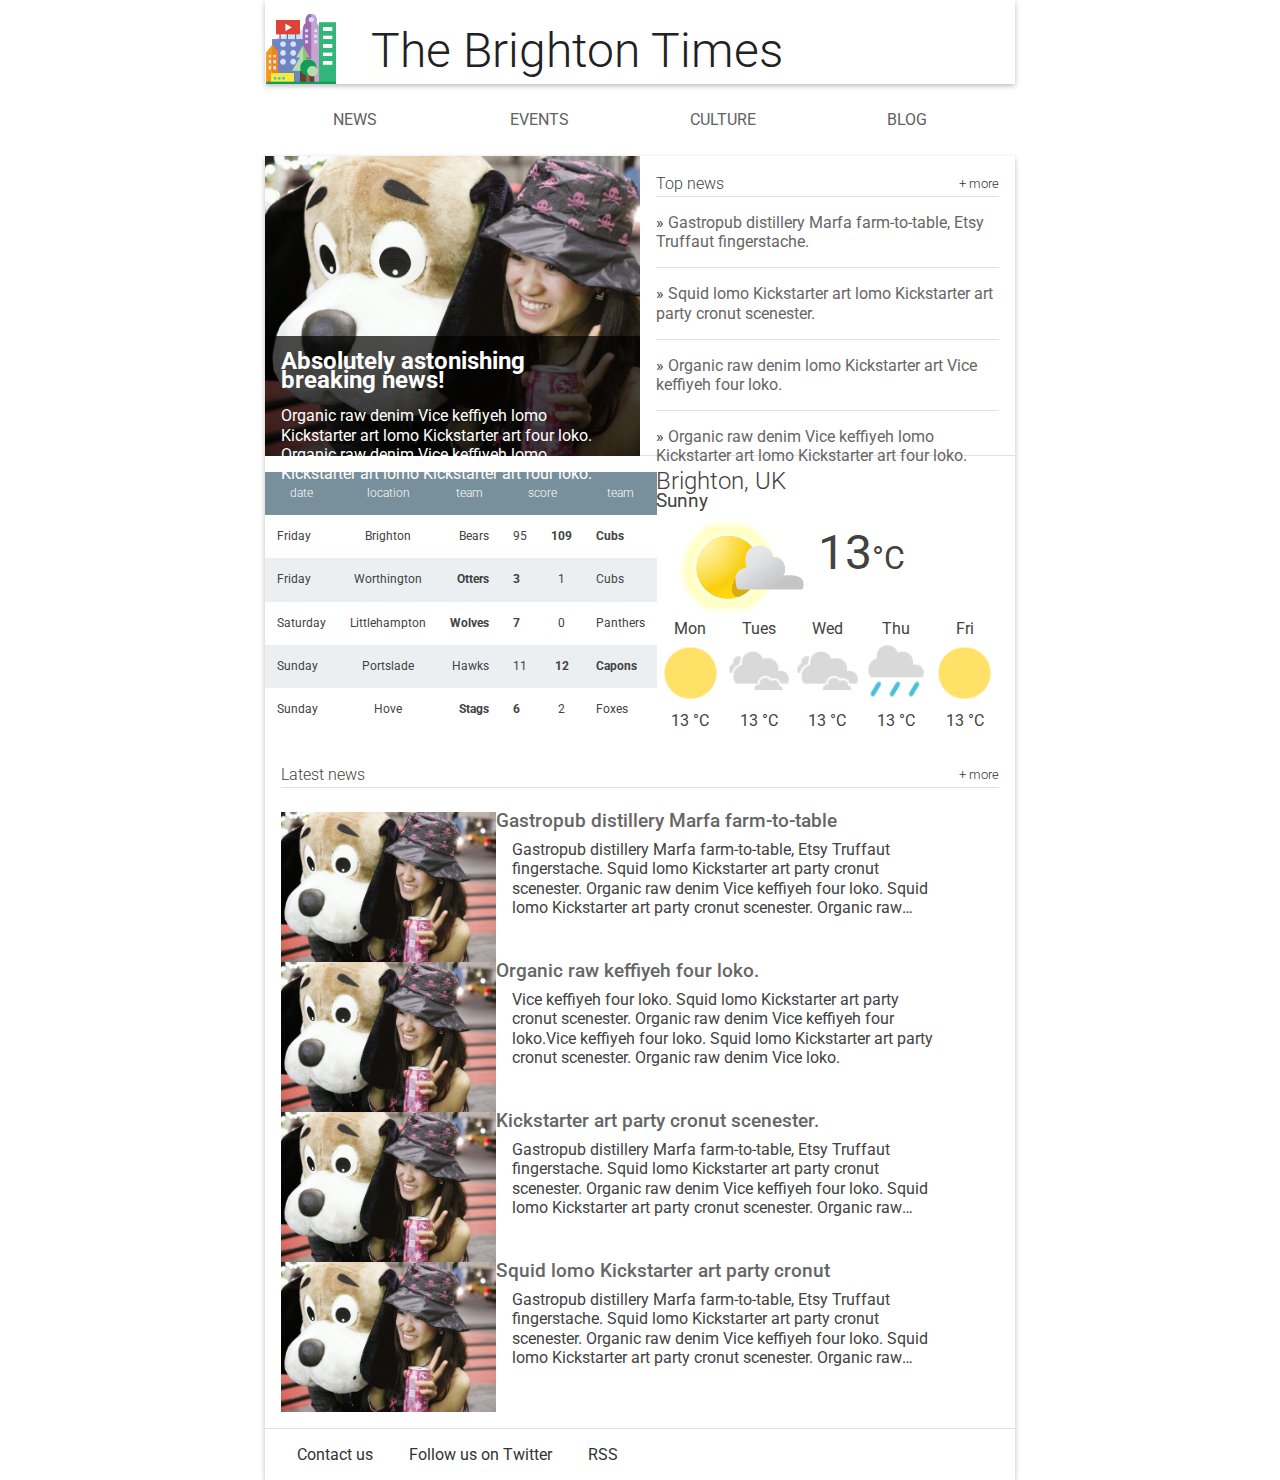
<file: Responsive Web Site Fundamentals/Home Town website/index.html>
<!doctype html>
<html lang="en">
  <head>
    <meta charset="utf-8">
    <meta http-equiv="X-UA-Compatible" content="IE=edge">
    <meta name="viewport" content="width=device-width,initial-scale=1">
    <title>Brighton Times</title>
    <link href="https://fonts.googleapis.com/css?family=Roboto:300,400,500" rel="stylesheet" type="text/css">
    <link rel="stylesheet" type="text/css" href="main.css">
    <link rel="stylesheet" type="text/css" href="queries.css">
    <link rel="stylesheet" type="text/css" href="optimization.css">
  </head>
  <body>

    <header class="header">
      <div class="header__inner">
        <img class="header__logo" src="images/city.png" alt="iconic view of a cityscape">
        <h1 class="header__title">
          The Brighton Times
        </h1>
          <a id="menu" class="header__menu">
          <svg xmlns="http://www.w3.org/2000/svg" viewBox="0 0 24 24">
            <path d="M2 6h20v3H2zm0 5h20v3H2zm0 5h20v3H2z"/>
          </svg>
        </a>
      </div>
    </header>

    <nav id="drawer" class="nav">
      <ul class="nav__list">
        <li class="nav__item"><a href="#">News</a></li>
        <li class="nav__item"><a href="#">Events</a></li>
        <li class="nav__item"><a href="#">Culture</a></li>
        <li class="nav__item"><a href="#">Blog</a></li>
      </ul>
    </nav>

    <main>
      <section class="content">
        <section class="hero">
          <article class="description">
            <h2>Absolutely astonishing breaking news!</h2>
            <p>Organic raw denim Vice keffiyeh lomo Kickstarter art lomo Kickstarter art four loko. Organic raw denim Vice keffiyeh lomo Kickstarter art lomo Kickstarter art four loko.</p>
          </article>
        </section>

        <section class="news top-news">
          <h2 class="news__title">Top news <a href="#" class="news__more">+ more</a></h2>
          <ul>
            <li class="top-news__item">
              <a href="#">Gastropub distillery Marfa farm-to-table, Etsy Truffaut fingerstache.</a>
            </li>
            <li class="top-news__item">
              <a href="#">Squid lomo Kickstarter art lomo Kickstarter art party cronut scenester.</a>
            </li>
            <li class="top-news__item">
              <a href="#">Organic raw denim lomo Kickstarter art Vice keffiyeh four loko.</a>
            </li>
            <li class="top-news__item">
              <a href="#">Organic raw denim Vice keffiyeh lomo Kickstarter art lomo Kickstarter art four loko.</a>
            </li>
          </ul>
        </section>

<section class="scores">
          <table class="scores__table">
            <thead>
              <tr>
                <th>date</th>
                <th class="scores__location">location</th>
                <th>team</th>
                <th colspan="2">score</th>
                <th>team</th>
              </tr>
            </thead>
            <tbody>
              <tr>
                <td>Friday</td>
                <td class="scores__location">Brighton</td>
                <td>Bears</td>
                <td>95</td>
                <td class="winner">109</td>
                <td class="winner">Cubs</td>
              </tr>
              <tr>
                <td>Friday</td>
                <td class="scores__location">Worthington</td>
                <td class="winner">Otters</td>
                <td class="winner">3</td>
                <td>1</td>
                <td>Cubs</td>
              </tr>
              <tr>
                <td>Saturday</td>
                <td class="scores__location">Littlehampton</td>
                <td class="winner">Wolves</td>
                <td class="winner">7</td>
                <td>0</td>
                <td>Panthers</td>
              </tr>
              <tr>
                <td>Sunday</td>
                <td class="scores__location">Portslade</td>
                <td>Hawks</td>
                <td>11</td>
                <td class="winner">12</td>
                <td class="winner">Capons</td>
              </tr>
              <tr>
                <td>Sunday</td>
                <td class="scores__location">Hove</td>
                <td class="winner">Stags</td>
                <td class="winner">6</td>
                <td>2</td>
                <td>Foxes</td>
              </tr>
              
            </tbody>
          </table>
        </section>

        <section class="weather">
          <span class="weather__location">Brighton, UK</span>
          <span class="weather__desc">Sunny</span>
          <span class="weather__today">
          <img class="weather__today__image" src="images/weather.png" alt="icon of a partially sunny day"><span class="weather__today__temp">13</span><span class="weather__today__deg">&deg;C</span>
          </span>
          <ul class="weather__next">
            <li class="weather__next__item">
              <span>Mon</span>
              <img class="weather__next__image" src="images/sunny.png" alt="icon of a sunny day">
              <span>13 &deg;C</span>
            </li><li class="weather__next__item">
              <span>Tues</span>
              <img class="weather__next__image" src="images/cloudy.png" alt="icon of a cloudy day">
              <span>13 &deg;C</span>
            </li><li class="weather__next__item">
              <span>Wed</span>
              <img class="weather__next__image" src="images/cloudy.png" alt="icon of a cloudy day">
              <span>13 &deg;C</span>
            </li><li class="weather__next__item">
              <span>Thu</span>
              <img class="weather__next__image" src="images/rain.png" alt="icon of a rainy day">
              <span>13 &deg;C</span>
            </li><li class="weather__next__item">
              <span>Fri</span>
              <img class="weather__next__image" src="images/sunny.png" alt="icon of a sunny day">
              <span>13 &deg;C</span>
            </li>
          </ul>
        </section>

        <section class="news recent-news">
          <h2 class="news__title">Latest news <a href="#" class="news__more">+ more</a></h2>
          <ul>
            <li class="snippet">
              <img class="snippet__thumbnail" src="images/dog.jpg" alt="picture of a girl with a large, stuffed dog toy">
              <h3 class="snippet__title"><a href="#">Gastropub distillery Marfa farm-to-table</a></h3>
              <p class="snippet__description">Gastropub distillery Marfa farm-to-table, Etsy Truffaut fingerstache.
              Squid lomo Kickstarter art party cronut scenester. Organic raw denim Vice keffiyeh four loko. Squid lomo Kickstarter art party cronut scenester. Organic raw denim Vice keffiyeh four loko.Vice keffiyeh four loko. Squid lomo Kickstarter art party cronut scenester. Organic raw denim Vice keffiyeh four loko.Vice keffiyeh four loko. Squid lomo Kickstarter art party cronut scenester. Organic raw denim Vice keffiyeh four loko.
              </p>
            </li>
            <li class="snippet">
              <img class="snippet__thumbnail" src="images/dog.jpg" alt="picture of a girl with a large, stuffed dog toy">
              <h3 class="snippet__title"><a href="#">Organic raw keffiyeh four loko.</a></h3>
              <p class="snippet__description">Vice keffiyeh four loko. Squid lomo Kickstarter art party cronut scenester. Organic raw denim Vice keffiyeh four loko.Vice keffiyeh four loko. Squid lomo Kickstarter art party cronut scenester. Organic raw denim Vice loko.
              </p>
            </li>
            <li class="snippet">
              <img class="snippet__thumbnail" src="images/dog.jpg" alt="picture of a girl with a large, stuffed dog toy">
              <h3 class="snippet__title"><a href="#">Kickstarter art party cronut scenester.</a></h3>
              <p class="snippet__description">Gastropub distillery Marfa farm-to-table, Etsy Truffaut fingerstache.
              Squid lomo Kickstarter art party cronut scenester. Organic raw denim Vice keffiyeh four loko. Squid lomo Kickstarter art party cronut scenester. Organic raw denim Vice keffiyeh four loko.Vice keffiyeh four loko.
              </p>
            </li>
            <li class="snippet">
              <img class="snippet__thumbnail" src="images/dog.jpg" alt="picture of a girl with a large, stuffed dog toy">
              <h3 class="snippet__title"><a href="#">Squid lomo Kickstarter art party cronut </a></h3>
              <p class="snippet__description">Gastropub distillery Marfa farm-to-table, Etsy Truffaut fingerstache.
              Squid lomo Kickstarter art party cronut scenester. Organic raw denim Vice keffiyeh four loko. Squid lomo Kickstarter art party cronut scenester. Organic raw denim Vice keffiyeh four loko.Vice keffiyeh four loko.
              </p>
            </li>
          </ul>
        </section>
      </section>
      <footer>
        <ul>
          <li><a href="#">Contact us</a></li>
          <li><a href="#">Follow us on Twitter</a></li>
          <li><a href="#">RSS</a></li>
        </ul>
      </footer>
    </main>
      <script>
      /*
       * Open the drawer when the menu ison is clicked.
       */
      var menu = document.querySelector('#menu');
      var main = document.querySelector('main');
      var drawer = document.querySelector('.nav');

      menu.addEventListener('click', function(e) {
        drawer.classList.toggle('open');
        e.stopPropagation();
      });
      main.addEventListener('click', function() {
        drawer.classList.remove('open');
      });

      </script>
  </body>
</html>
</file>
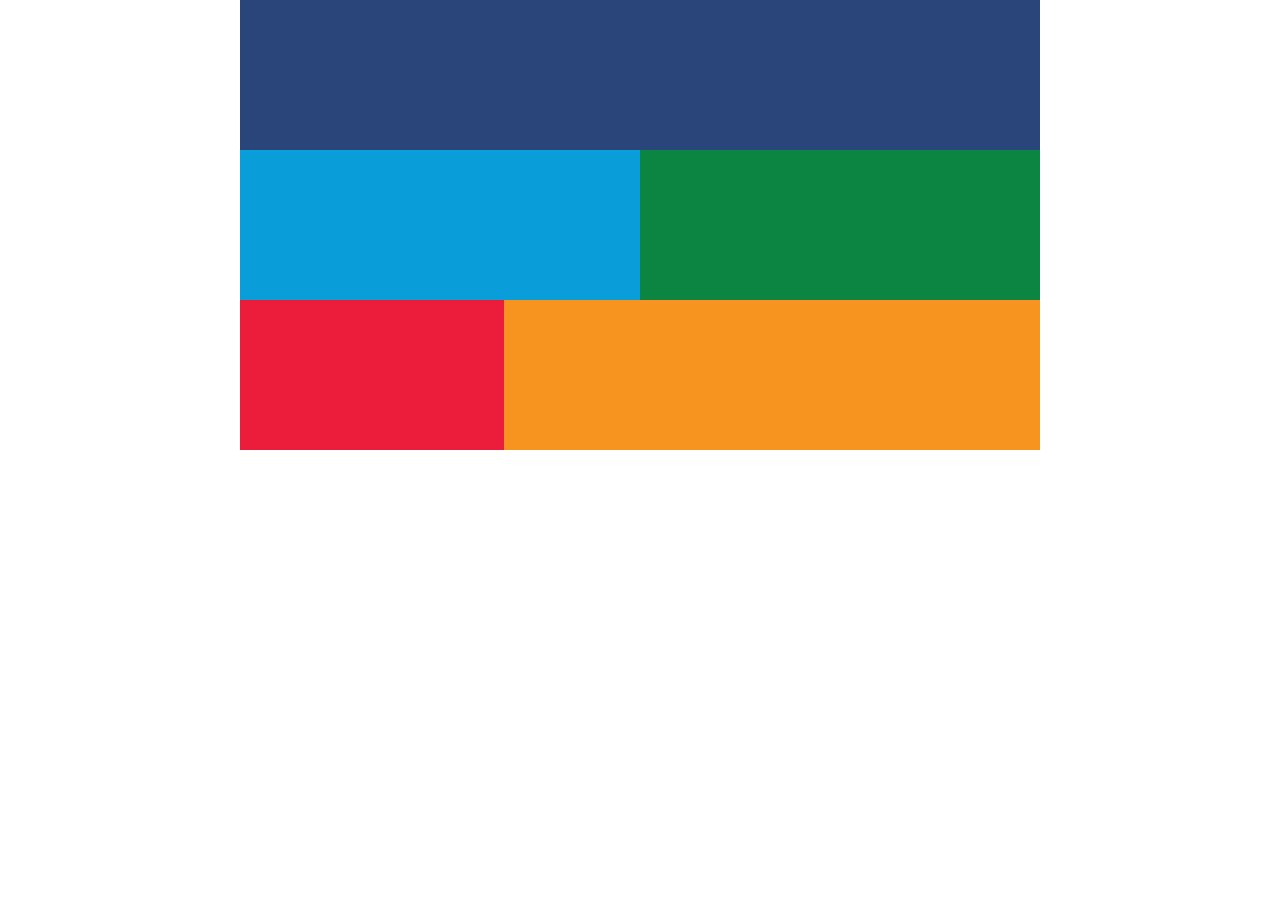
<file: Responsive Web Site Fundamentals/pattern fluid.html>
<!DOCTYPE html>
<html lang="en">
  <head>
    <title>Mostly Fluid - Quiz</title>
    <meta charset="utf-8">
    <meta name="viewport" content="width=device-width, initial-scale=1.0">
    <style type="text/css">
      /*
      These are the default styles. No need to change these.
      */
      @import url(https://fonts.googleapis.com/css?family=Roboto);
      html, body {
        margin: 0;
        padding: 0;
      }

      body {
        font-family: 'Roboto', sans-serif;
      }

      .title {
        font-size: 2.5em;
        text-align: center;
      }

      .box {
        min-height: 150px;
      }

      .dark_blue {
        background-color: #2A457A;
        color: #efefef;
          order: 0;
      }

      .light_blue {
        background-color: #099DD9;
          order: 1;
      }

      .green {
        background-color: #0C8542;
          order: 2;
      }

      .lime {
        background-color: rgb(179, 210, 52);
      }

      .seafoam {
        background-color: rgb(77, 190, 161);
        
      }

      .red {
        background-color: #EC1D3B;
          order: 3;
      }

      .orange {
        background-color: #F79420;
          order: 4;
      }
    </style>
    <style type="text/css">
      /*
      These are the responsive styles. Throw some breakpoints in here!
      */
      .container {
        display: flex;
        flex-wrap: wrap;
      }

      .box {
        width: 100%;
      }

      @media screen and (max-width: 400px) {
        .dark_blue {
          color: blue;
        }
      }
        @media screen and (min-width: 450px)
        {
            .light_blue, .green{
                width: 50%;
            }
        }
        
        @media screen and (min-width: 550px)
        {
            .red{
                width: 33%;
            }
            .orange{
                width: 67%;
            }
        }
        
        @media screen and (min-width: 800px)
        {
            .container{
                width: 800px;
                margin-left: auto;
                margin-right: auto;
            }
        }
        
        
    </style>
  </head>
  <body>
    <div class="container">
      <div class="box dark_blue"></div>
      <div class="box light_blue"></div>
      <div class="box green"></div>
      <div class="box red"></div>
      <div class="box orange"></div>
    </div>
  </body>
</html>
</file>
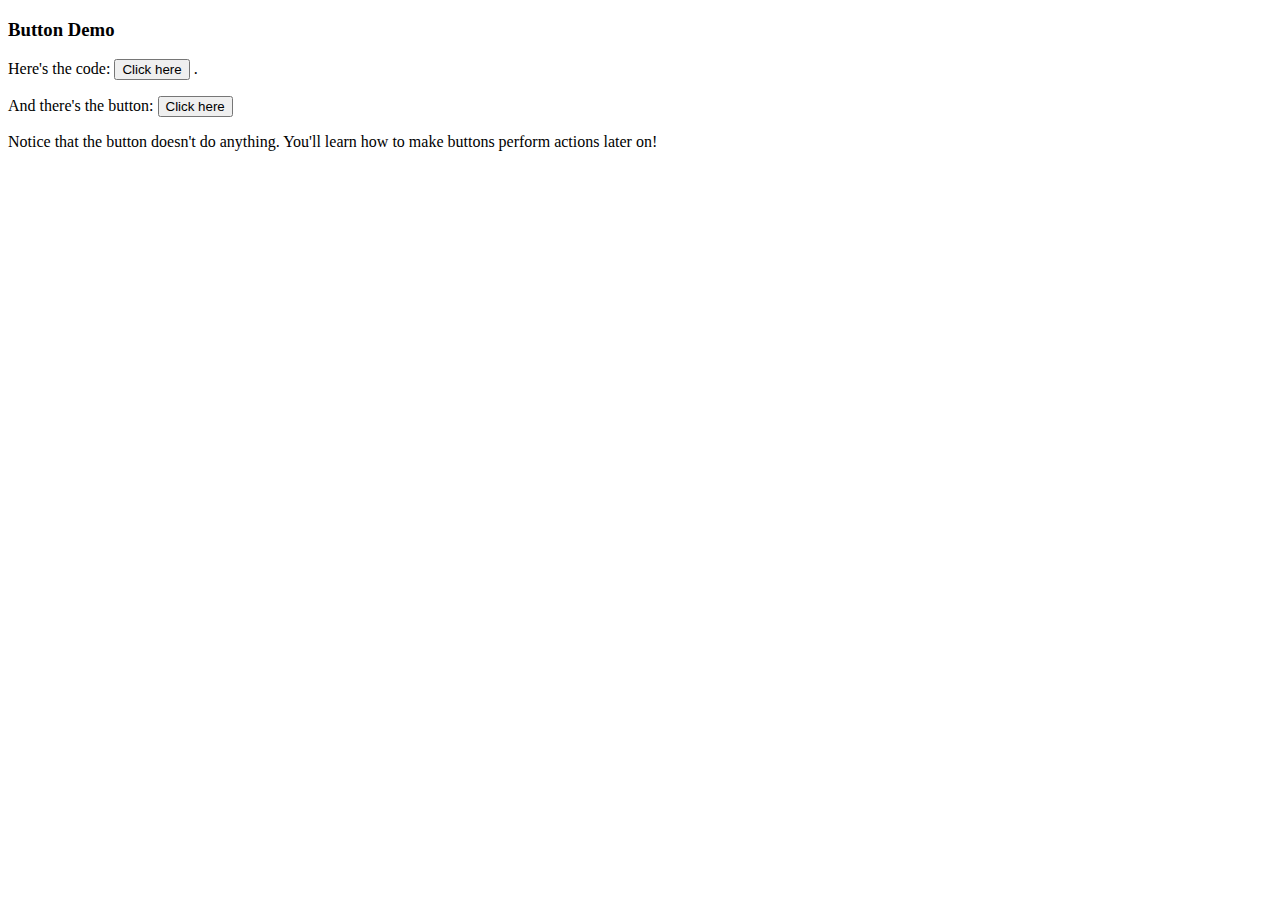
<file: Inroduction to HTML & CSS/Creating a button/Button.html>
<!DOCTYPE html>
<html>
  <head><title>Form</title><meta charset="utf-8"></head>
  <body>
    <h3>Button Demo</h3>
    <p>Here's the code:
      <code><button>Click here</button></code>
      .
    </p>
    <p>And there's the button: <button>Click here</button></p>
    <p>Notice that the button doesn't do anything. You'll learn how to make buttons perform actions later on!</p>
  </body>
</html>
</file>
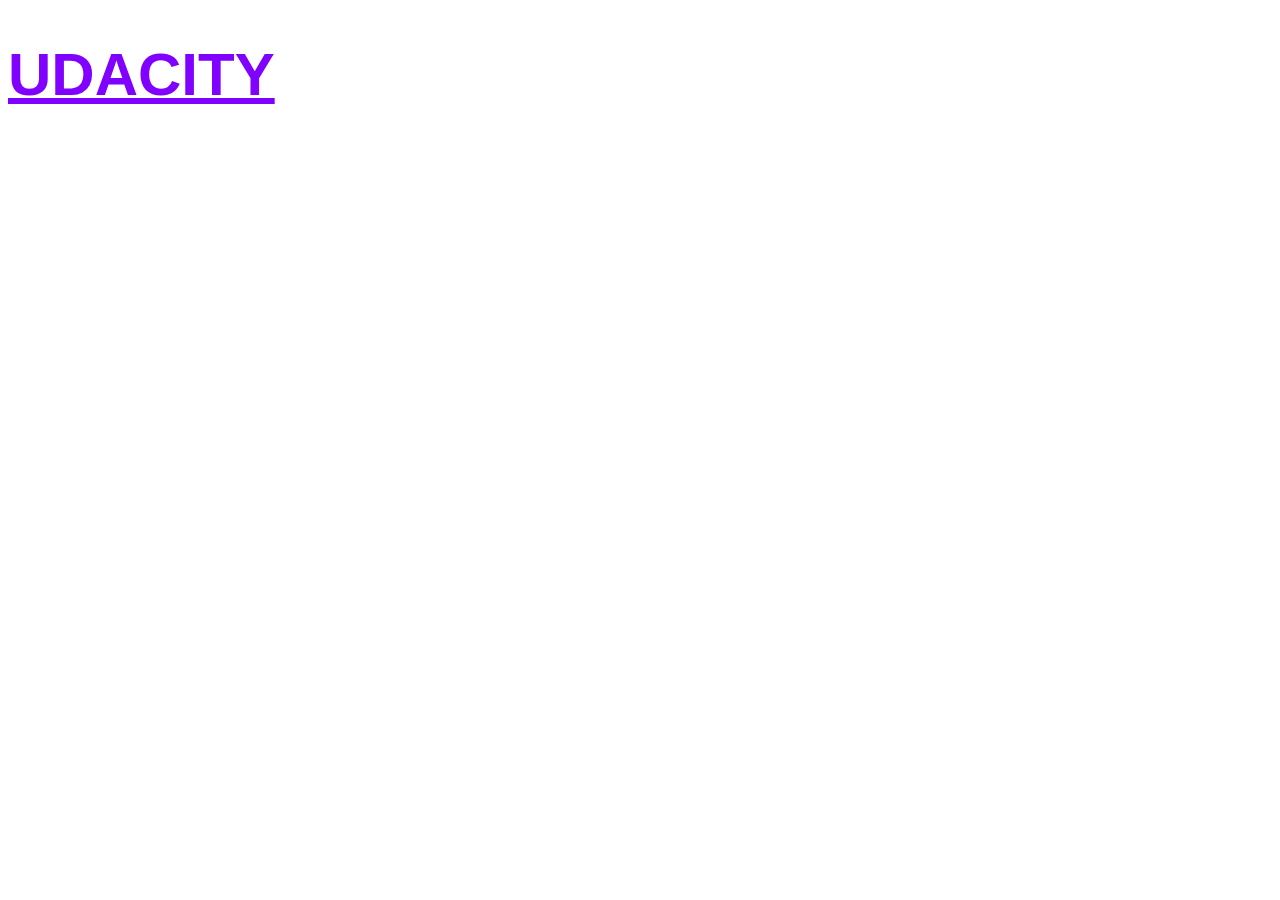
<file: Inroduction to HTML & CSS/CSS problem sets/font-attributes.html>
<!DOCTYPE html>



<html>
<head>
    <title>Style the Font Quiz</title>
    <style>
    	.udacity-text {
            color: #8001ff;
            font-weight: bold;
            font-family: sans-serif;
            font-size: 60px;
            text-decoration: underline;
            text-transform: uppercase;
        }
    </style>
</head>
<body>
    <h1 class="udacity-text">udacity</h1>
</body>
</html>
</file>
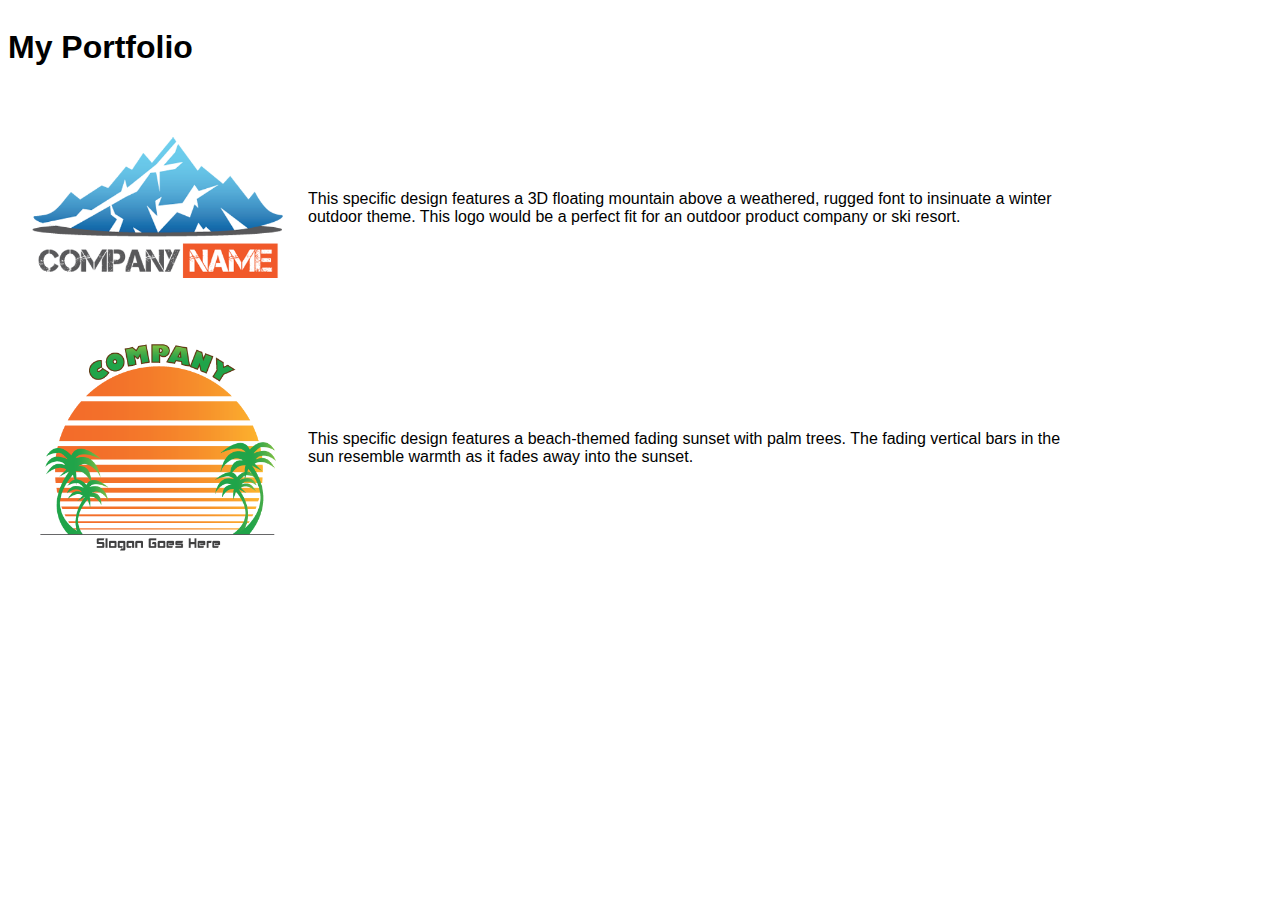
<file: Inroduction to HTML & CSS/CSS problem sets/link-to-style-sheet.html>
<!DOCTYPE html>

<!-- Instructions: Add a link to the stylesheet 'styles.css' at the designated spot below. -->

<!-- Hints:

* sample link: <link href="path-to-stylesheet/stylesheet.css" rel="stylesheet">
* path to stylesheet: "css/styles.css"

-->

<html>
<head>
	<title>Link to a Stylesheet Quiz</title>
	<!-- the next line loads the tests for the Udacity Feedback extension -->
	<meta name="udacity-grader" content="http://udacity.github.io/fend/lessons/L3/problem-set/10-link-to-a-stylesheet/tests.json">
    <link href="css/styles.css" rel = stylesheet>
</head>
<body>
	<div class="container">
		<div class="portfolio">
			<h1>My Portfolio</h1>
			<div class="item">
				<img src="img/out-cold.png" width="300">
				<span>This specific design features a 3D floating mountain above a weathered, rugged font to insinuate a winter outdoor theme. This logo would be a perfect fit for an outdoor product company or ski resort.</span>
			</div>
			<div class="item">
				<img src="img/retro-beach.png" width="300">
				<span>This specific design features a beach-themed fading sunset with palm trees. The fading vertical bars in the sun resemble warmth as it fades away into the sunset.</span>
			</div>
		</div>
	</div>
</body>
</html>
</file>
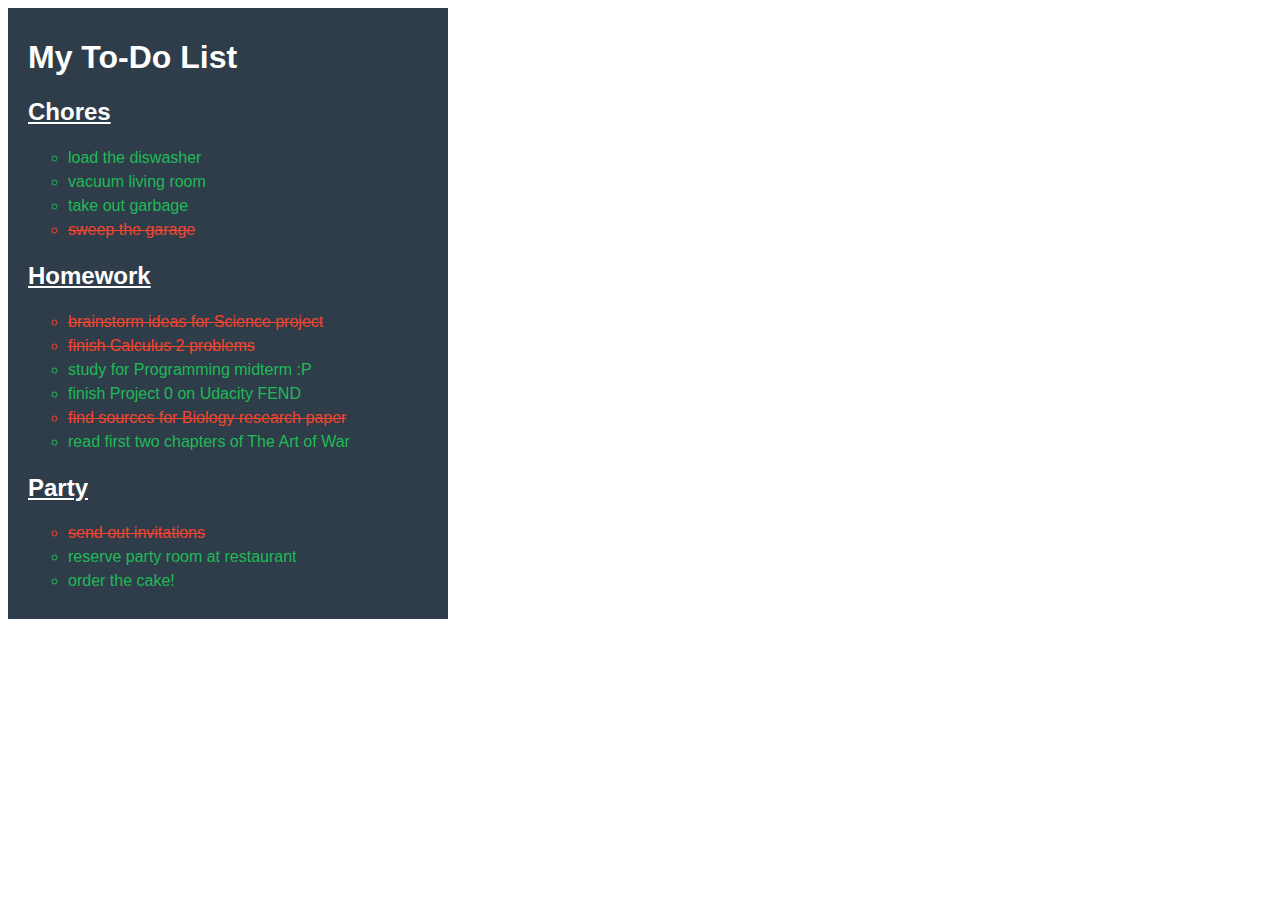
<file: Inroduction to HTML & CSS/CSS problem sets/using-attributes.html>
<!DOCTYPE html>

<!-- Instructions: Using the provided HTML and CSS, add the correct attributes to the HTML to replicate the same webpage pictured below. -->

<html>
<head>
	<meta charset="utf-8">
	<title>Using Attributes Quiz</title>
	<style>
        body {
            font-family: Arial; 
        }
        #to-do-list {
            width: 400px;
            background: #2e3d49;
            padding: 10px 20px;
        }
        .title {
            color: #fff;
        }
        .underline {
            text-decoration: underline;
        } 
        .list {
            list-style-type: circle;
            text-align: left;
            font-size: 16px;
            color: #1fba58;
            line-height: 24px;
        }
        .finished {
            color: #f4442f;
            text-decoration: line-through;
        }
	</style>
</head>
<body>
	<div id=to-do-list>
		<h1 class="title">My To-Do List</h1>
		<h2 class="title underline">Chores</h2>
		<ul class="list">
			<li>load the diswasher</li>
			<li>vacuum living room</li>
			<li>take out garbage</li>
			<li class="finished">sweep the garage</li>
		</ul>
		<h2 class="title underline">Homework</h2>
		<ul class="list">
			<li class="finished">brainstorm ideas for Science project</li>
			<li class="finished">finish Calculus 2 problems</li>
			<li>study for Programming midterm :P</li>
            <li>finish Project 0 on Udacity FEND</li>
			<li class="finished">find sources for Biology research paper</li>
			<li>read first two chapters of The Art of War</li>
		</ul>
        <h2 class="title underline">Party</h2>
        <ul class="list">
            <li class="finished">send out invitations</li>
            <li>reserve party room at restaurant</li>
            <li>order the cake!</li>
        </ul>
	</div>
</body>
</html>
</file>
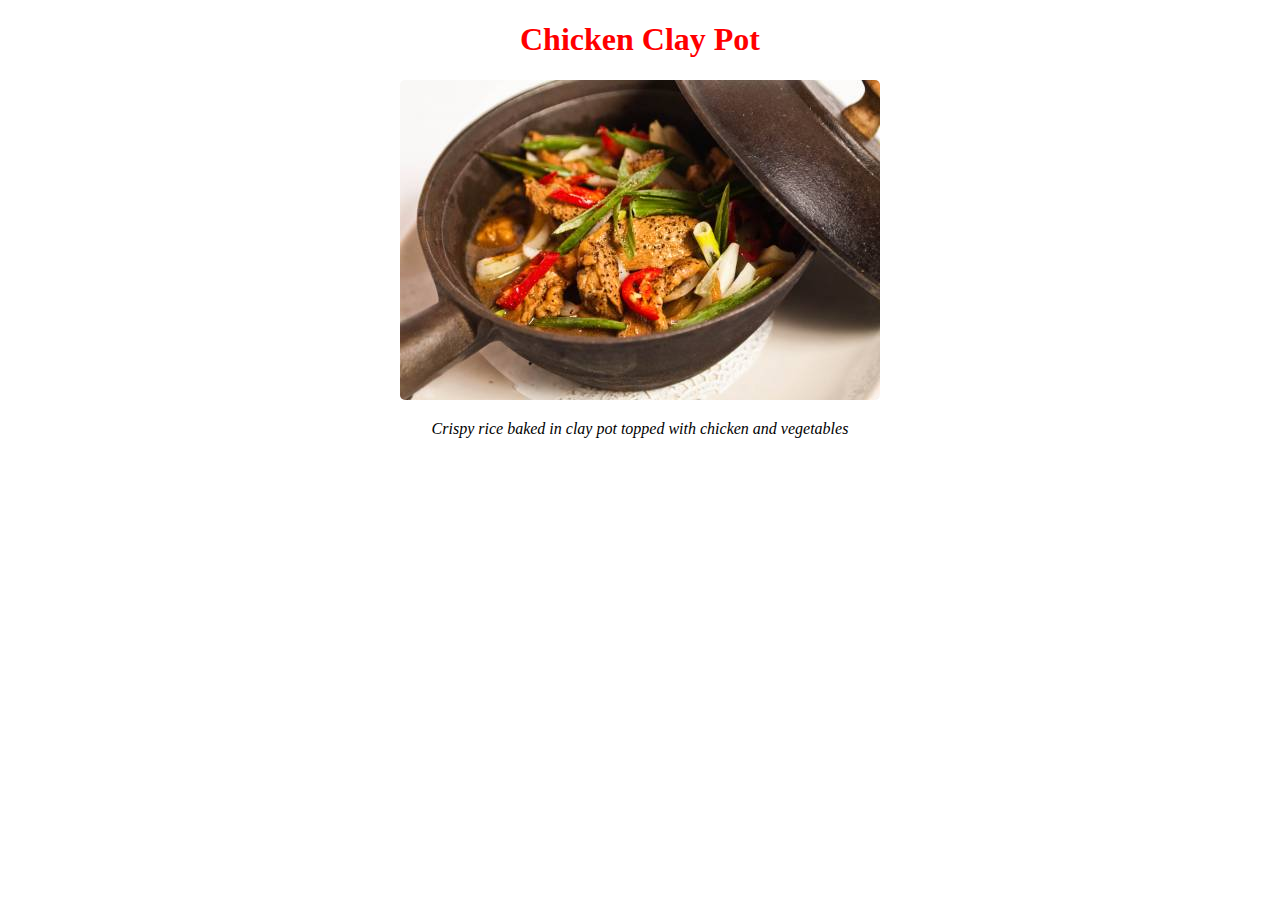
<file: Inroduction to HTML & CSS/CSS problem sets/writing-selectors.html>
<!DOCTYPE html>
<html>
<head>
	<title>Writing Selectors Quiz</title>
	<!-- the next line loads the tests for the Udacity Feedback extension -->
	<meta name="udacity-grader" content="http://udacity.github.io/fend/lessons/L3/problem-set/05-writing-selectors/tests.json">
	<style>
		#menu {
			text-align: center;
		}
		.item {
			color: red;
		}
		.picture {
			border-radius: 5px;
		}
		.description {
			font-style: italic;
		}
	</style>
</head>
<body>
	<div id="menu">
		<h1 class="item">Chicken Clay Pot</h1>
		<img src="img/clay-pot.jpg" alt="clay pot" class="picture">
		<p class="description">Crispy rice baked in clay pot topped with chicken and vegetables</p>
	</div>
</body>
</html>
</file>
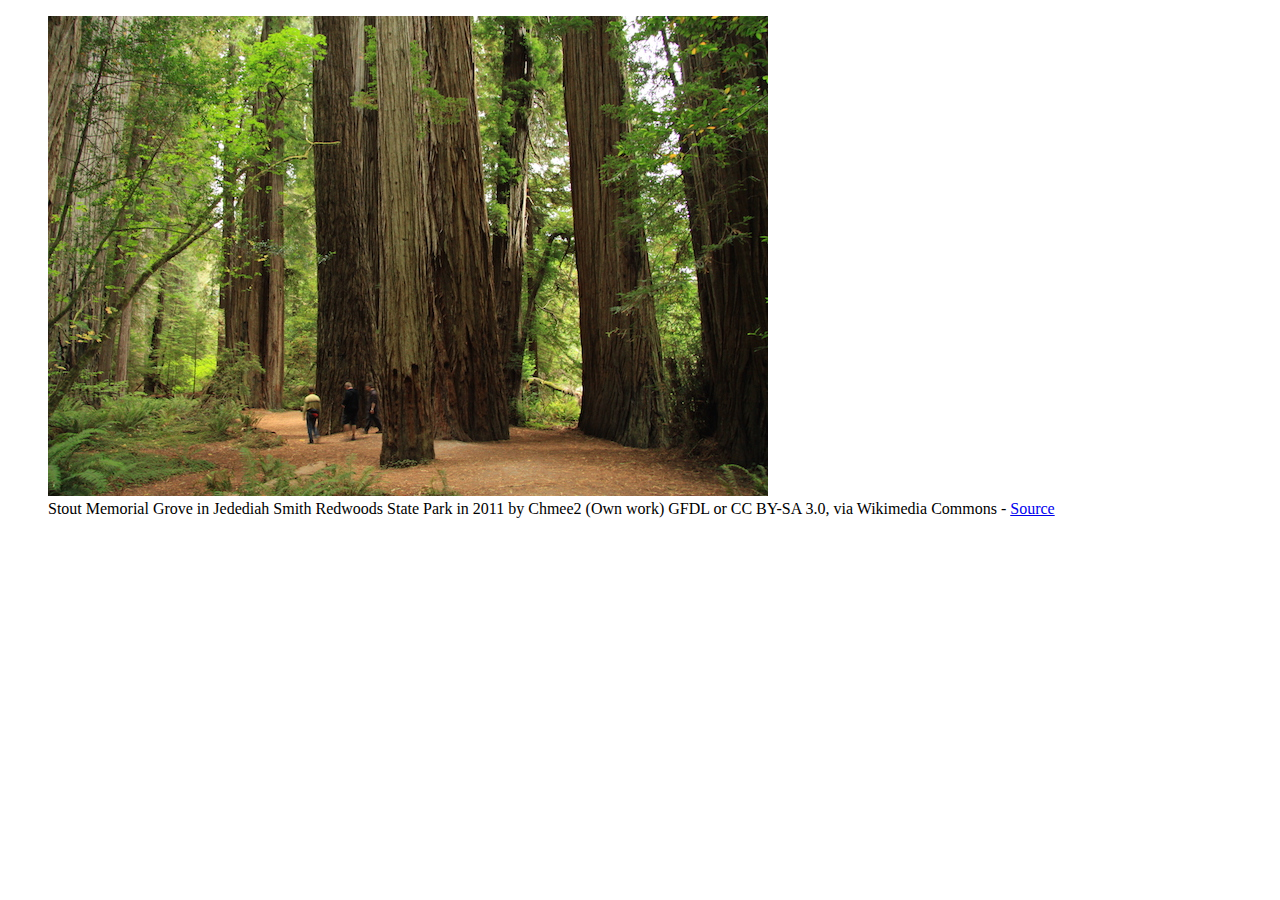
<file: Inroduction to HTML & CSS/HTML problem sets/figures.html>
<!DOCTYPE html>
<html lang="en">
<head>
  <meta charset="UTF-8">
  <title>Figures Quiz</title>
  <!-- the next line loads the tests for the Udacity Feedback extension -->
  <meta name="udacity-grader" content="http://udacity.github.io/fend/fend-refresh/lesson2/problem-set/figures/tests.json">
</head>
<body>
  <!--
  You'll see some text written like this below: [words that are displayed](http://website.com). This is Markdown syntax for a link. You can think of Markdown as HTML shorthand. You'll need to turn it into HTML that looks like <a href="http://website.com">words that are displayed</a>.

  Learn more about Markdown here: https://daringfireball.net/projects/markdown/
  -->

  <!-- Turn this into HTML! -->
  <figure>
    <img src=redwoods_state_park.jpg alt="Red woods State Park">
    <figcaption>
      Stout Memorial Grove in Jedediah Smith Redwoods State Park in 2011 by
       Chmee2 (Own work) GFDL or CC BY-SA 3.0, via Wikimedia Commons -
       <a href="https://commons.wikimedia.org/wiki/File%3AStout_Memorial_Grove_
       in_Jedediah_Smith_Redwoods_State_Park_in_2011_(22).JPG">Source</a>
    </figcaption>
  </figure>
</body>
</html>
</file>
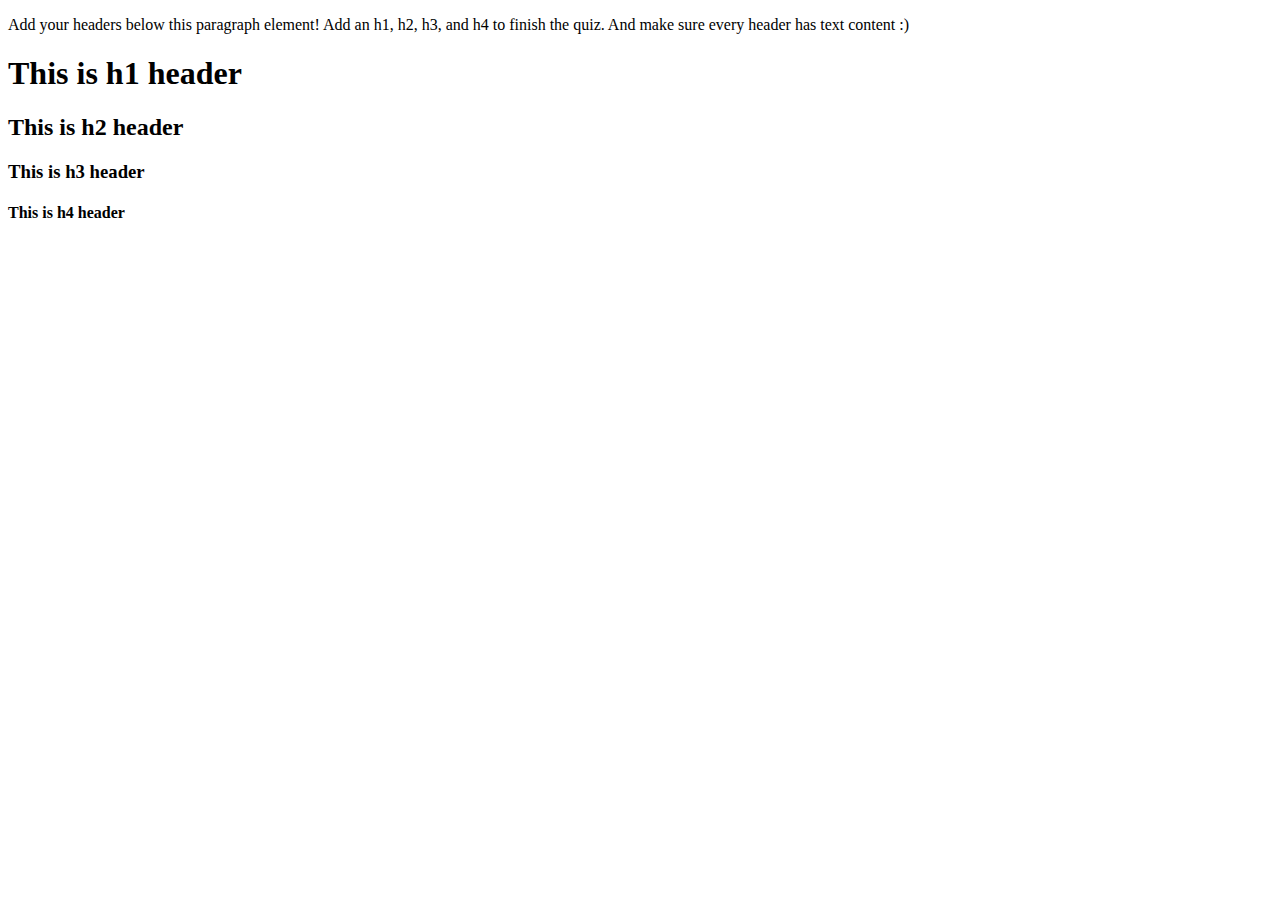
<file: Inroduction to HTML & CSS/HTML problem sets/headers.html>
<!DOCTYPE html>
<html lang="en">
<head>
  <meta charset="UTF-8">
  <title>Headers Quiz</title>
  <!-- the next line loads the tests for the Udacity Feedback extension -->
  <meta name="udacity-grader" content="http://udacity.github.io/fend/fend-refresh/lesson2/problem-set/headers/tests.json">
</head>
<body>
  <p>Add your headers below this paragraph element! Add an h1, h2, h3, and h4 to finish the quiz. And make sure every header has text content :)</p>
  <h1>This is h1 header</h1>
  <h2>This is h2 header</h2>
  <h3>This is h3 header</h3>
  <h4>This is h4 header</h4>
</body>
</html>
</file>
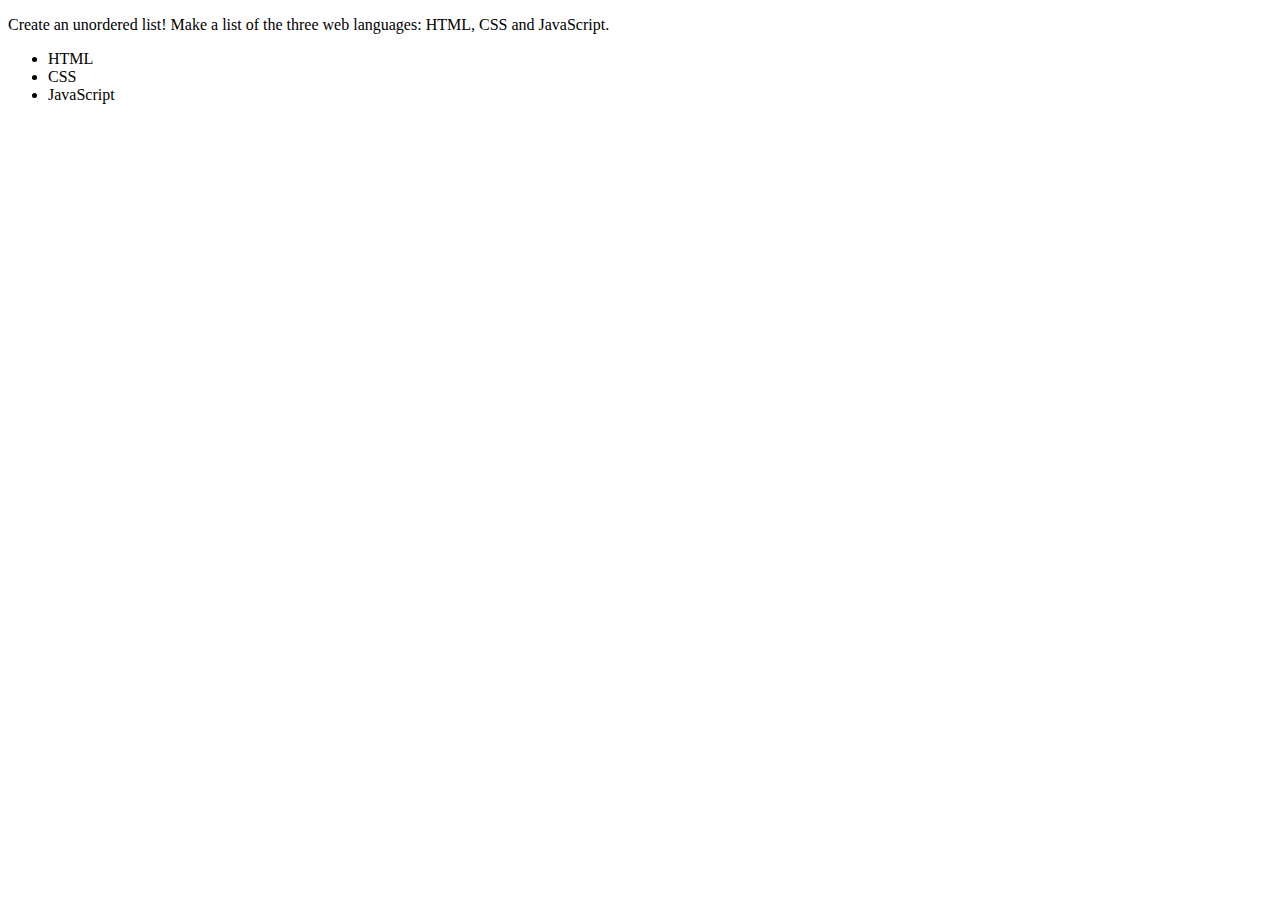
<file: Inroduction to HTML & CSS/HTML problem sets/lists.html>
<!DOCTYPE html>
<html lang="en">
<head>
  <meta charset="UTF-8">
  <title>Lists Quiz</title>
  <!-- the next line loads the tests for the Udacity Feedback extension -->
  <meta name="udacity-grader" content="http://udacity.github.io/fend/fend-refresh/lesson2/problem-set/lists/tests.json">
</head>
<body>
  <p>Create an unordered list! Make a list of the three web languages: HTML, CSS and JavaScript.</p>
  <ul>
    <li>HTML</li>
    <li>CSS</li>
    <li>JavaScript</li>
  </ul>
</body>
</html>
</file>
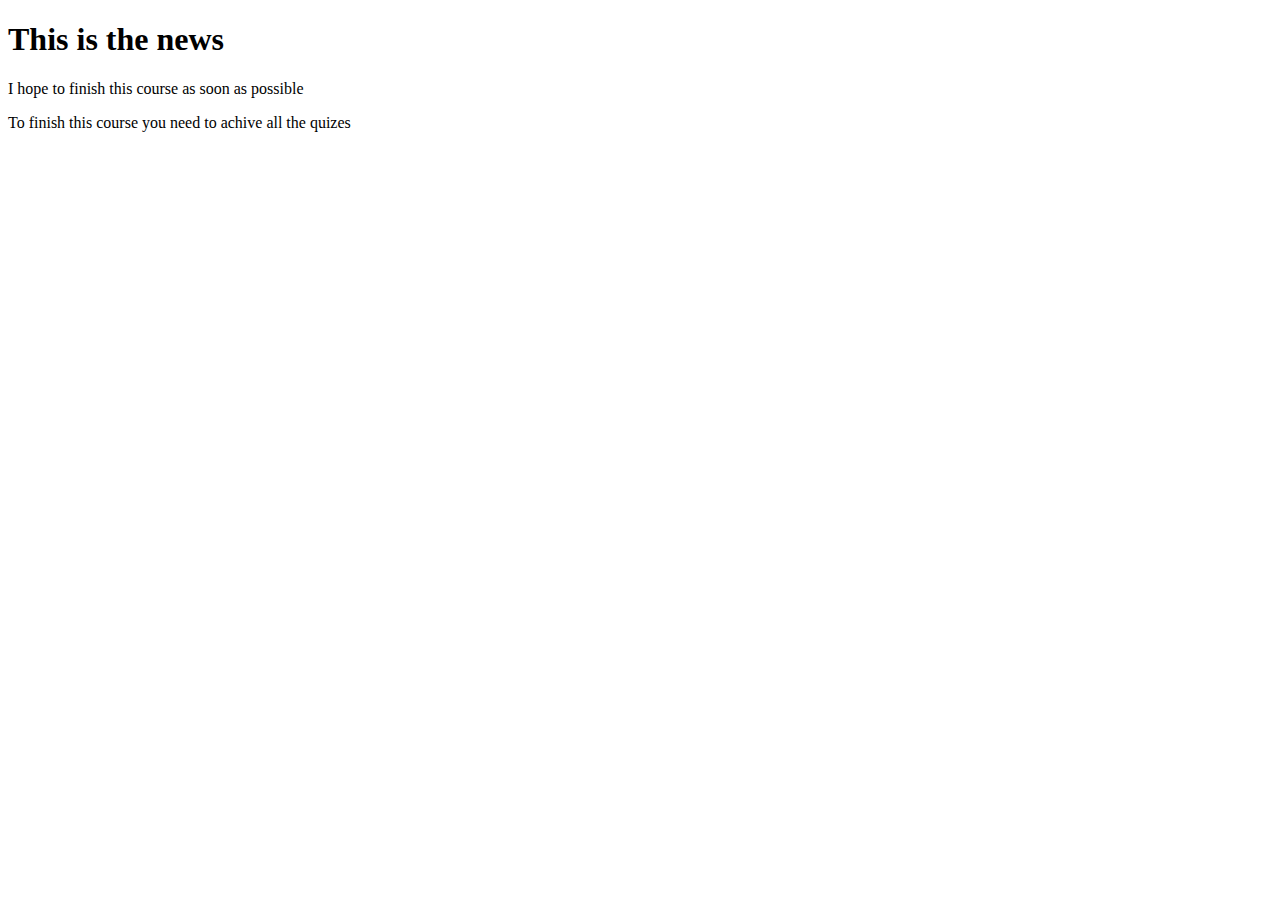
<file: Inroduction to HTML & CSS/HTML problem sets/trees.html>
<!DOCTYPE html>
<html lang="en">
<head>
  <meta charset="UTF-8">
  <title>Tree to HTML</title>
  <!-- the next line loads the tests for the Udacity Feedback extension -->
  <meta name="udacity-grader" content="http://udacity.github.io/fend/fend-refresh/lesson2/problem-set/tree-to-html/tests.json">
</head>
<body>
  <h1> This is the news</h1>
  <div>
    <p>I hope to finish this course as soon as possible</p>
    <p>To finish this course you need to achive all the quizes</p>
  </div>
</body>
</html>
</file>
<file: Responsive Web Site Fundamentals/Home Town website/main.css>
body, html {
  margin: 0;
  padding: 0;
  width: 100%;
  height: 100%;
}

body {
  font-family: Roboto;
  font-size: 12px;
  color: #424242;
}

h1, h2, h3, h4, h5 {
  margin: 0; 
}

header, nav, footer, section, article, div {
  box-sizing: border-box;
}

ul {
    list-style: none;
    padding: 0;
    margin: 0;
}


/*
 *
 * Common
 * 
 */

.news__more {
    float: right;   
  font-size: .8em;
  color: #333;
  text-decoration: none;
}


/*
 *
 * Header
 *
 */

.header {
  box-shadow: 0 2px 5px rgba(0, 0, 0, 0.26);
  min-height: 56px;
  transition: min-height 0.3s;
}

.header__inner {
  width: 100%;
  margin-left: auto;
  margin-right: auto;
}

.header__logo {
  height: 72px;
  margin-right: 1em;
  vertical-align: top;
  margin-top: 12px;
}

.header__title {
  font-weight: 300;
  font-size: 4em;
  margin: 0.5em 0.25em;
  display: inline-block;
  color: #212121;
}


/*
 *
 * Top Level Navigation
 *
 */

.nav {
  width: 100%;
  margin-left: auto;
  margin-right: auto;
}

.nav__list {
  width: 100%;
  padding: 0;
  margin: 0;
}

.nav__item {
  box-sizing: border-box;
  display: inline-block;
  width: 24%;
  text-align: center;
  line-height: 24px;
  padding: 24px;
  text-transform: uppercase;
}

.nav a {
    text-decoration: none;
    color: #616161;
    padding: 1.5em;
}

.nav a:hover {
  text-decoration: underline;
  color: #212121;
}


/*
 *
 * Main
 *
 */

main {
  box-shadow: 0 2px 5px rgba(0, 0, 0, 0.26);
  width: 100%;
  margin-left: auto;
  margin-right: auto;
}

/*
 *
 * Content
 *
 */


/*
 *
 * Hero
 *
 */

.hero {
  width: 100%;
  position: relative;
  background-image: url("./images/dog.jpg");
  background-size: cover;
  height: 300px;
}

.hero article {
  box-sizing: border-box;
  background-color: #000;
  background-color: rgba(0, 0, 0, 0.7);
  position: absolute;
  bottom: 0;
  height: 40%;
  width: 100%;
  color: #fff;
  padding: 1em;
}


/*
 *
 * Top News
 *
 */

.top-news {
    width: 100%;
  height: 300px;
  border-bottom: 1px solid #E0E0E0;
  padding: 1em;
}

.news__title {
  font-weight: 300;
  border-bottom: 1px solid #E0E0E0;
  line-height: 24px;    
  font-size: 16px;
}

.top-news__item {
  border-bottom: 1px solid #E0E0E0;
  padding: 1em 0;
  line-height: 19.2px;
}

.top-news__item:before {
  content: "» ";
}

.top-news__item:last-child {
  border-bottom: none;
}

.top-news__item a {
  text-decoration: none;
  color: #666;
    padding: 1.5em, inherit;
}

.top-news__item a:hover,
.top-news__item a:active {
  text-decoration: underline;
}


/*
 *
 * Sport Scores
 *
 */

.scores {
  padding-top: 1em;
    width: 100%;
}

.scores__table {
  width: 100%;
  border-collapse: collapse;
}

.scores__table th,
.scores__table td {
  padding: 1em; 
}

.scores__table th {
  color: #fff;
  font-weight: 300;
  background-color: #78909C;
}

.scores__table tr:nth-child(odd) td {
  background-color: #fff;
}

.scores__table tr:nth-child(even) td {
  background-color: #eceff1;
}

.scores__table td.winner {
  font-weight: bold;
}

.scores__table td:nth-child(3) {
  text-align: right;
}

.scores__table td:nth-child(2),
.scores__table td:nth-child(5) {
  text-align: center;
}

/*
 *
 * Weather
 *
 */

.weather {
    width: 100%;
  padding: 1em;
}

.weather__location {
  display: block;
  font-weight: 300;
  font-size: 1.5em;
}

.weather__desc {
  display: block;
  font-size: 1.2em;
}

.weather__today {
  width: 60%;
  vertical-align: middle;
}

.weather__today__image {
  vertical-align: middle
}

.weather__today__temp {
  font-size: 3em;
}

.weather__today__deg {
  font-size: 2em;
  display: inline;
}

.weather__next__item {
  display: inline-block;
  width: 20%;
  text-align: center;
}

.weather__next__item span {
  display: block;
}

.weather__next__image {
  width: 100%;
}


/*
 *
 * Weather
 *
 */

.recent-news {
  clear: both;
  padding: 1em;
}

.snippet {
  clear: both;
  margin: 24px 0;
}

.snippet__thumbnail {
  width: 100px;
  float: left;
  margin-right: 1em;
}

.snippet__title {
  font-weight: 500;
}

.snippet__title a {
  text-decoration: none;
  color: #666;
    padding: 1.5em, inherit;
}

.snippet__title a:hover,
.snippet__title a:active {
  text-decoration: underline;
}


/*
 *
 * Footer
 *
 */

footer {
  border-top: 1px solid #E0E0E0;
  padding: 1em;
  width: 100%;
}

footer li {
  display: inline-block;
  margin: 0 1em;
}

footer a {
  text-decoration: none;
  color: #333;
    padding: 1.5em ,inherit;
}
</file>
<file: Responsive Web Site Fundamentals/Home Town website/queries.css>
.content {
    display: flex;
    flex-wrap: wrap;
}

.hero, .top-news, .scores, .weather, .recent-news {
  order: 10;
}
.header__menu {
  display: none;
}

@media screen and (max-width:549px)
{
    .header__logo{
        height: 60px;
    }
    
    .header__title{
        margin-left: 0;
        font-size: 2em;
        vertical-align: bottom;
    }
    
      .nav {
    z-index: 10;
    background-color: #fff;
    width: 300px;
    position: absolute;
    /* This trasform moves the drawer off canvas. */
    -webkit-transform: translate(-300px, 0);
    transform: translate(-300px, 0);
    /* Optionally, we animate the drawer. */
    transition: transform 0.3s ease;
  }
  .nav.open {
    -webkit-transform: translate(0, 0);
    transform: translate(0, 0);
  }
  .nav__item {
    display: list-item;
    border-bottom: 1px solid #E0E0E0;
    width: 100%;
    text-align: left;
  }
  .header__menu {
    display: inline-block;
    position: absolute;
    right: 0;
    padding: 1em;
  }
  .header__menu svg {
    width: 32px;
    fill: #E0E0E0;
  }
}



@media screen and (min-width: 550px)
{
    .hero {
        order: 0;
        width: 60%;
    }
    .weather {
        order: 1;
        width: 40%;
        
    }
}

@media screen and (min-width: 750px)
{
    .hero {
        order: 0;
        width: 50%;
    }
    .top-news {
        order: 1;
        width: 50%;
        
    }
    .weather{
        width: 50%;
        order:3;
    }
    .scores{
        order:2;
        width: 50%;
    }
}
@media screen and (min-width: 751px)
{
    body{
        width: 750px;
        margin-left: auto;
        margin-right: auto;
    }
}
</file>
<file: Responsive Web Site Fundamentals/Home Town website/optimization.css>
body {
  font-size: 16px;
  line-height: 1.2em;
}
.header__title{
    font-size: 3em;
    vertical-align: bottom;
}

.snippet__title {
  order: 0;
  width: 100%;
  margin: 0 0 0.5em;
}

.snippet__thumbnail {
  order: 1;
  width: 30%;
}

.snippet__description {
  order: 2;
  width: 60%;
  margin: 0;
  padding: 0 0 0 1em;
  overflow: hidden;
  display: -webkit-box;
  -webkit-box-orient: vertical;
  text-overflow: ellipsis;
  -webkit-line-clamp: 3;
}

@media screen and (max-width: 500px) {
  .snippet__thumbnail {
    display: none;
  }

  .snippet__description {
    width: 100%;
    padding: 0;
  }
}

@media screen and (max-width: 550px) {
  .scores__table .scores__location {
    display: none;
  }
}

@media screen and (max-width: 649px) {
  .snippet__title {
  }

  .snippet__thumbnail {
    width: 30%;
    margin: 0;
  }

  .snippet__description {
    -webkit-line-clamp: 3;
    max-height: 3.7em;
  }
}

@media screen and (min-width: 650px) {  
  .snippet__title {
  }

  .snippet__thumbnail {
    width: 30%;
    height: 150px;
    margin-right: 0;
  }

  .snippet__description {
    -webkit-line-clamp: 4;
    max-height: 4.9em
  }

}

@media screen and (min-width: 700px) {
  .scores__table {
    font-size: 12px;
  }
}
</file>
<file: Inroduction to HTML & CSS/CSS problem sets/css/styles.css>
body {
	font-family: 'Roboto', sans-serif;
}
.container {
	display: flex;
	flex-wrap: wrap;
}
.menu {
	width: 15%;
}
.portfolio {
	width: 85%;
}
.item {
	width: 100%;
	clear: both;
}
.item img {
	float: left
}
.item span {
	display: table-cell;
	vertical-align: middle;
	height: 240px;
}
</file>
